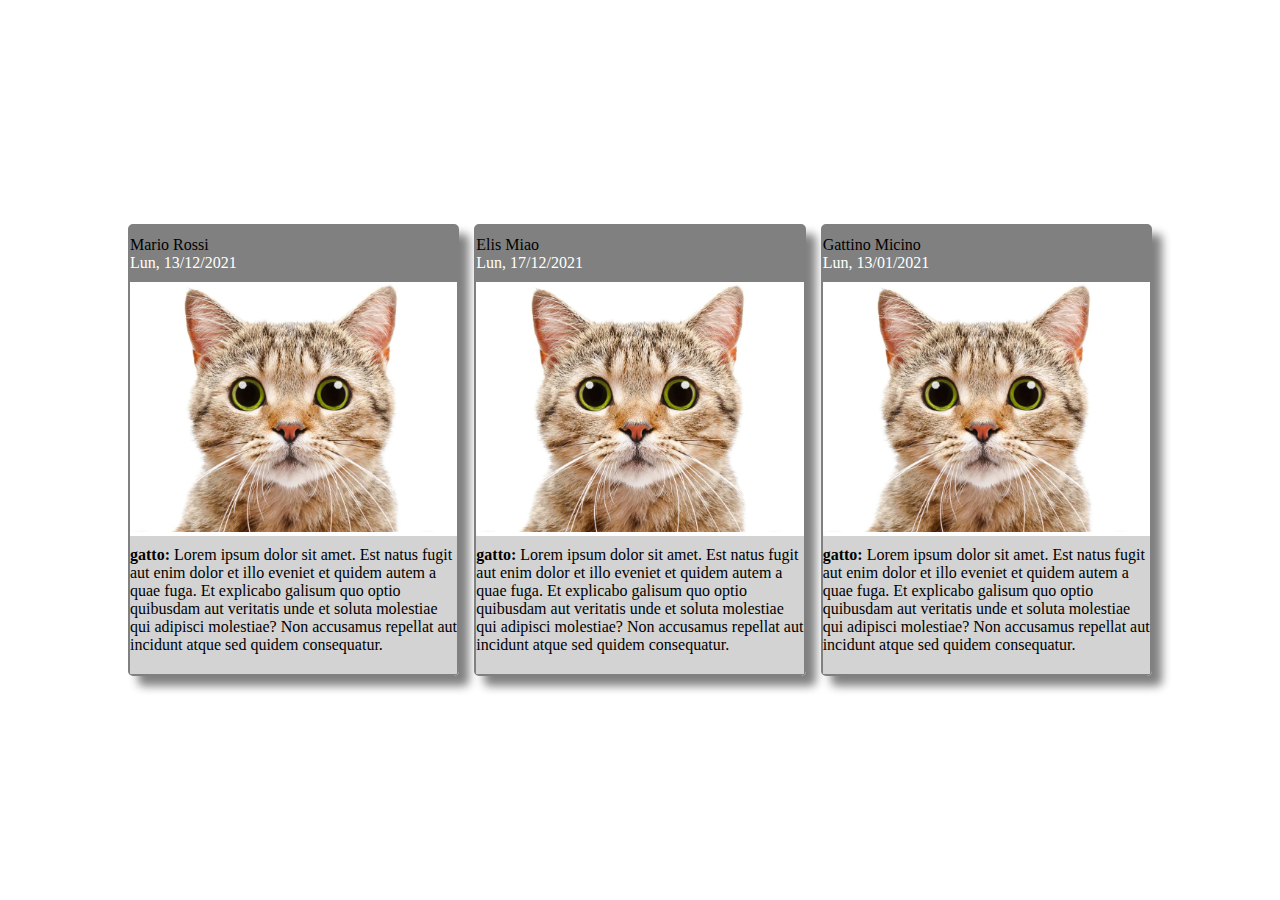
<file: index.html>
<!DOCTYPE html>
<html lang="en">

<head>
    <meta charset="UTF-8">
    <meta http-equiv="X-UA-Compatible" content="IE=edge">
    <meta name="viewport" content="width=device-width, initial-scale=1.0">
    <title>Document</title>
    <link rel="stylesheet" href="style.css">
    <link ref="icon" type="image/x-icon" href="incon.ico">
</head>

<body>
    <div class="container">


        <div class="card1">
            <div class="card-header">
                <p>Mario Rossi</p>
                <p class="data">Lun, 13/12/2021</p>
            </div>
            <div>
                <img src="gatto_1020x680.jpg" alt="card-mariorossi">
            </div>
            <div class="card-footer">
                <p><strong>gatto:</strong> Lorem ipsum dolor sit amet. Est natus fugit aut enim dolor et illo eveniet et quidem autem a quae fuga. Et explicabo galisum quo optio quibusdam aut veritatis unde et soluta molestiae qui adipisci molestiae? Non accusamus repellat aut incidunt atque sed quidem consequatur.</p>
            </div>


        </div>


        <div class="card2">
            <div class="card-header">
                <p>Elis Miao</p>
                <p class="data">Lun, 17/12/2021</p>
            </div>
            <div>
                <img src="gatto_1020x680.jpg" alt="card-mariorossi">
            </div>
            <div class="card-footer">
                <p><strong>gatto:</strong> Lorem ipsum dolor sit amet. Est natus fugit aut enim dolor et illo eveniet et quidem autem a quae fuga. Et explicabo galisum quo optio quibusdam aut veritatis unde et soluta molestiae qui adipisci molestiae? Non accusamus repellat aut incidunt atque sed quidem consequatur.</p>
            </div>


        </div>

        <div class="card3">
            <div class="card-header">
                <p>Gattino Micino</p>
                <p class="data">Lun, 13/01/2021</p>
            </div>
            <div>
                <img src="gatto_1020x680.jpg" alt="card-mariorossi">
            </div>
            <div class="card-footer">
                <p><strong>gatto:</strong> Lorem ipsum dolor sit amet. Est natus fugit aut enim dolor et illo eveniet et quidem autem a quae fuga. Et explicabo galisum quo optio quibusdam aut veritatis unde et soluta molestiae qui adipisci molestiae? Non accusamus repellat aut incidunt atque sed quidem consequatur.</p>
            </div>


        </div>

    </div>


</body>

</html>
</file>
<file: style.css>
*{
    padding: 0;
    margin:0;
    box-sizing: border-box;
}

.container{
    display: flex;
    height: 100vh;
    width: 80%;
    margin:auto;
    justify-content: center;
    align-items: center;
    gap: 15px;
    
}

.card1, .card2, .card3{
    
    border-radius: 5px;
    border:2px solid gray;
    box-shadow: 10px 10px 10px gray;
    
}

.card-header {
    display: flex;
    flex-direction: column;
    padding: 10px 0;
    background-color: gray;
}

.card-header > p, .card-footer > p{
    font-size: 16px;
}


.data{
    color: white;
    
}

div > img{
    width: 100%;
    height: 250px;
    object-fit: cover;
}

.card-footer{
    padding: 10px 0 20px;
    background-color: lightgray;

}


@media (min-width: 375px) and (max-width: 768px) {
    .container {
        justify-content: flex-start;
    }
}

@media (max-width: 375px) {
    .container {
        flex-direction: column;
        align-items: center;
    }
}
</file>
